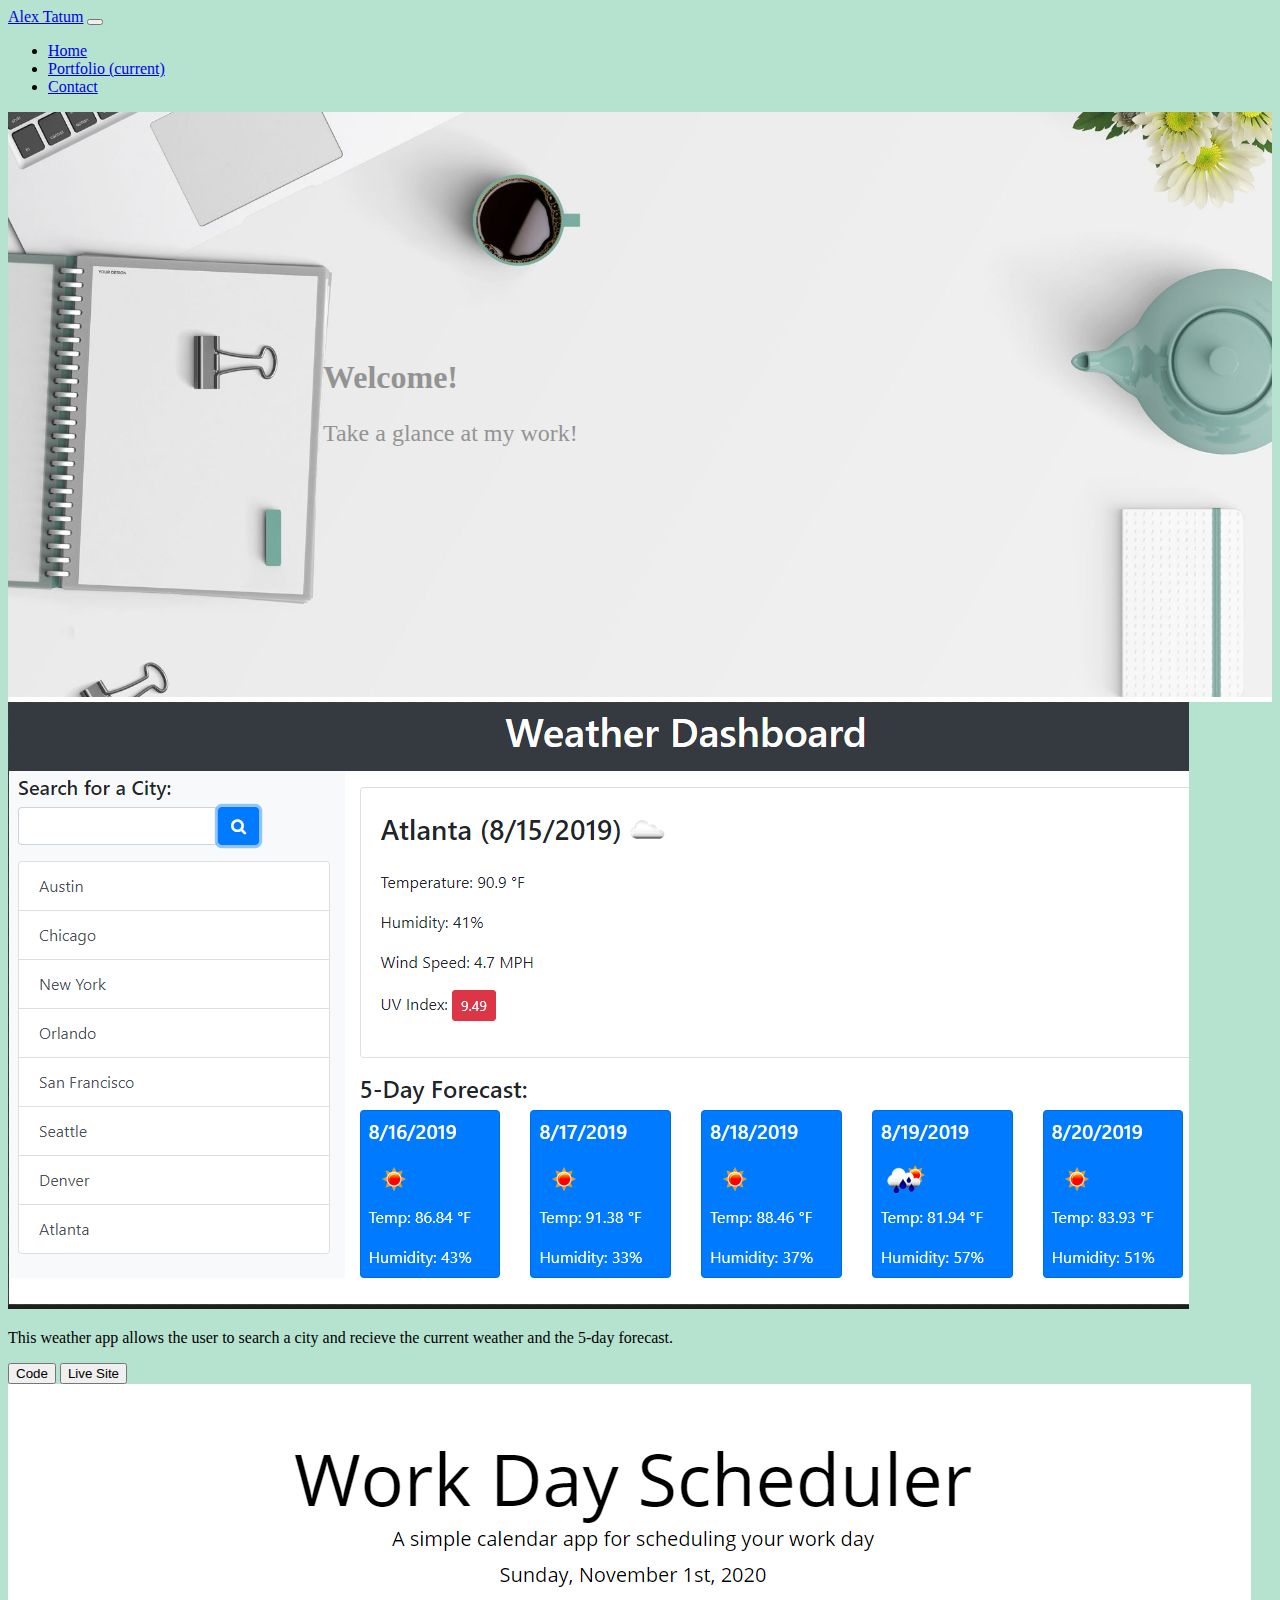
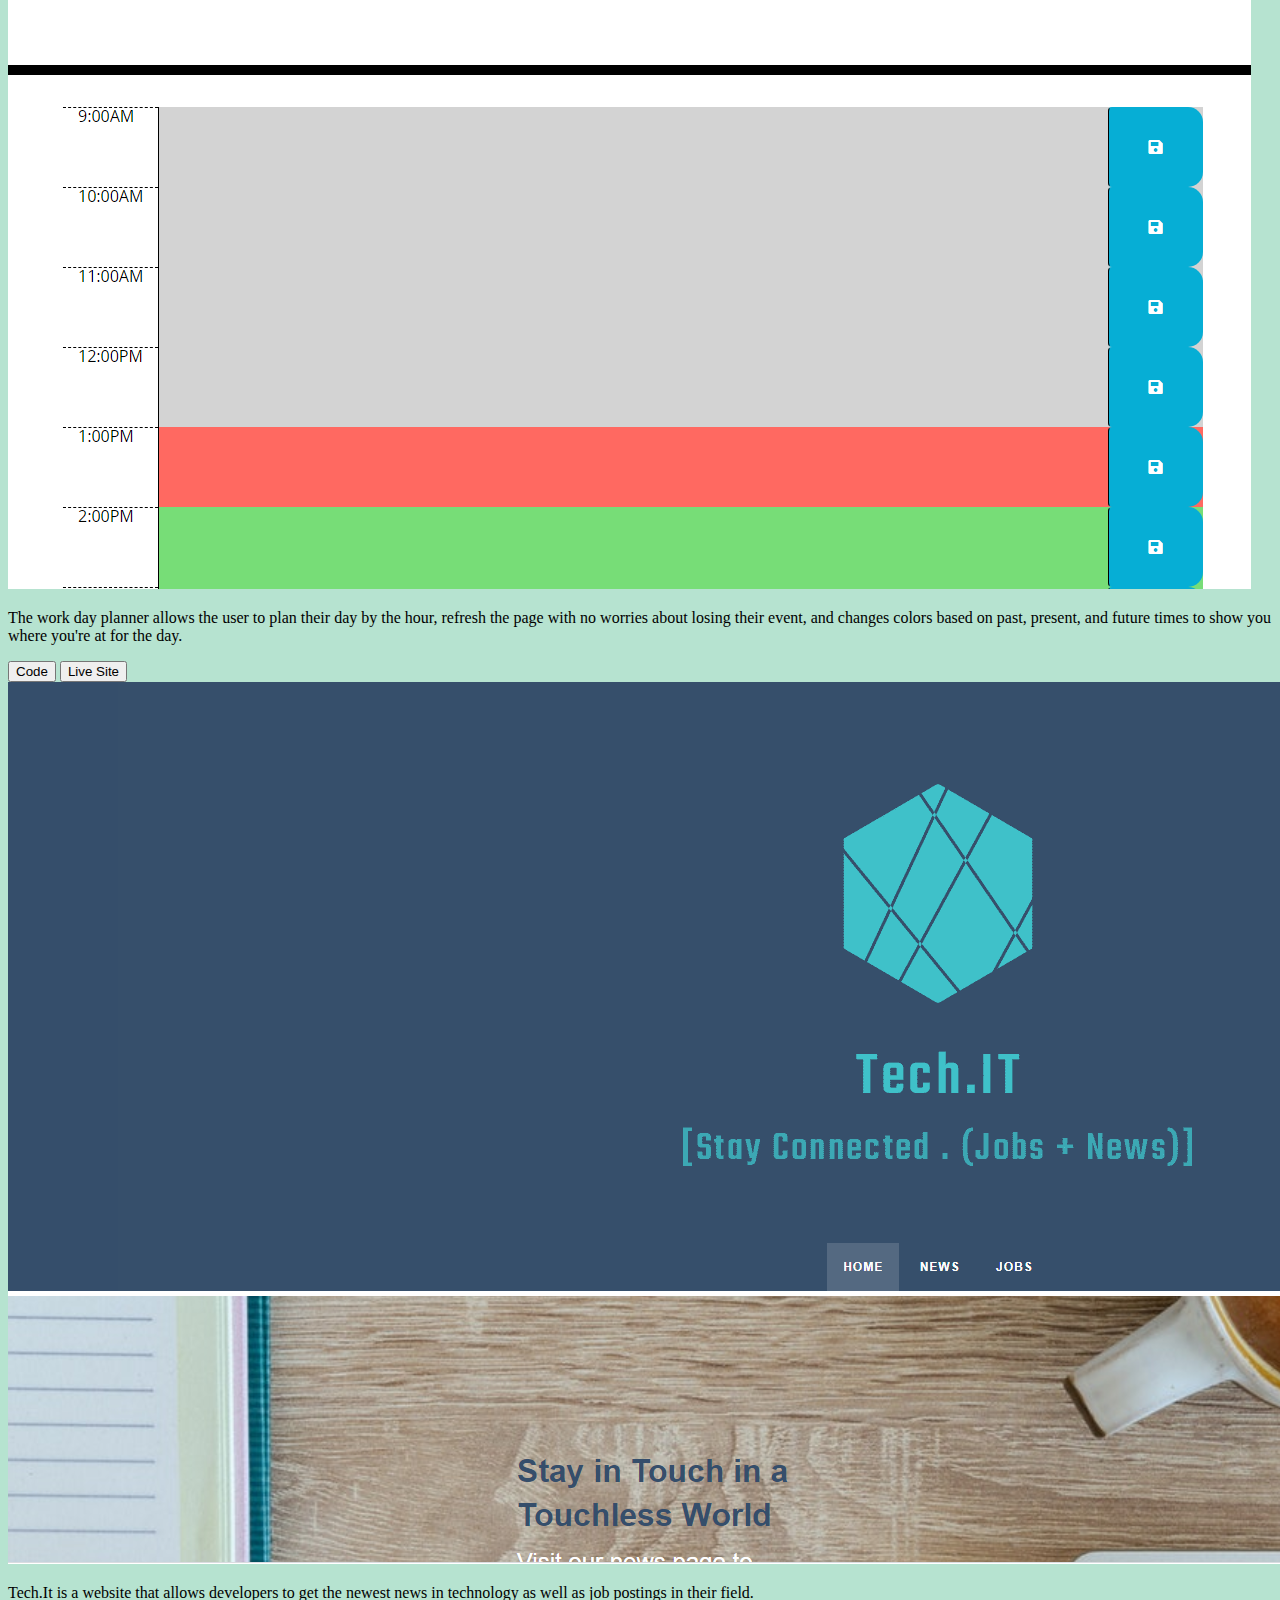
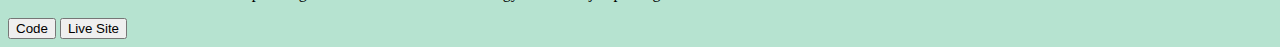
<file: portfolio.html>
<!DOCTYPE html>
<html lang="en">
<head>
    <meta charset="UTF-8">
    <meta name="viewport" content="width=device-width, initial-scale=1">
    <link rel="stylesheet" type="text/css" href="style.css">
    <link href="https://fonts.googleapis.com/css2?family=Open+Sans+Condensed:wght@300&display=swap" rel="stylesheet">
    <link rel="stylesheet" href="https://cdn.jsdelivr.net/npm/bootstrap@4.5.3/dist/css/bootstrap.min.css" integrity="sha384-TX8t27EcRE3e/ihU7zmQxVncDAy5uIKz4rEkgIXeMed4M0jlfIDPvg6uqKI2xXr2" crossorigin="anonymous">
    <title>Document</title>
</head>
<body2>
  <nav class="navbar navbar-expand-md navbar-dark fixed-top bg-dark">
    <a class="navbar-brand" href="#">Alex Tatum</a>
    <button class="navbar-toggler" type="button" data-toggle="collapse" data-target="#navbarCollapse" aria-controls="navbarCollapse" aria-expanded="false" aria-label="Toggle navigation">
      <span class="navbar-toggler-icon"></span>
    </button>
    <div class="collapse navbar-collapse" id="navbarCollapse">
      <ul class="navbar-nav mr-auto">
        <li class="nav-item active">
          <a class="nav-link" href="index.html">Home</a>
        </li>
        <li class="nav-item">
          <a class="nav-link" href="portfolio.html">Portfolio <span class="sr-only">(current)</span></a>
        </li>
        <li class="nav-item">
          <a class="nav-link" href="contact.html">Contact</a>
        </li>
      </ul>
  </nav>


  <div class="main">
  
          <!---Portfolio Hero-->
            <div class="marketing-site-hero-jobs">
            <div class="marketing-site-hero-content">
              <h1>Welcome!</h1>
              <p class="subheader">Take a glance at my work!</p>
            </div>
          </div>
    
    <div class="album py-5 style="background-color= #B6E3D0">
      <div class="container">
        <div class="row">
          <div class="col-md-4">
            <div class="card mb-4 shadow-sm">
              <img src="images/WeatherApp.png" class="img-fluid" alt="Weather App">
              <div class="card-body">
                <p class="card-text">This weather app allows the user to search a city and recieve the current weather and the 5-day forecast.</p>
                <div class="d-flex justify-content-between align-items-center">
                  <div class="btn-group">
                    <a href="https://github.com/Alex-Tatum/WeatherApp"><button type="button" class="btn btn-sm btn-outline-secondary">Code</button></a>
                    <a href="https://alex-tatum.github.io/WeatherApp/"><button type="button" class="btn btn-sm btn-outline-secondary">Live Site</button></a>
                  </div>
                  
                </div>
              </div>
            </div>
          </div>
          <div class="col-md-4">
            <div class="card mb-4 shadow-sm">
              <img src="images/dailyplanner.png" class="img-fluid" alt="Daily Planner">
              <div class="card-body">
                <p class="card-text">The work day planner allows the user to plan their day by the hour, refresh the page with no worries about losing their event, and changes colors based on past, present, and future times to show you where you're at for the day.</p>
                <div class="d-flex justify-content-between align-items-center">
                  <div class="btn-group">
                    <a href="https://github.com/Alex-Tatum/DayPlanner"><button type="button" class="btn btn-sm btn-outline-secondary">Code</button></a>
                    <a href="https://alex-tatum.github.io/DayPlanner/"><button type="button" class="btn btn-sm btn-outline-secondary">Live Site</button></a>
                  </div>
                
                </div>
              </div>
            </div>
          </div>
          <div class="col-md-4">
            <div class="card mb-4 shadow-sm">
              <img src="images/Tech.It.png" class="img-fluid" alt="Tech.It web page">
              <div class="card-body">
                <p class="card-text">Tech.It is a website that allows developers to get the newest news in technology as well as job postings in their field.</p>
                <div class="d-flex justify-content-between align-items-center">
                  <div class="btn-group">
                    <a href="https://github.com/StudyGroup2021/tech.it"><button type="button" class="btn btn-sm btn-outline-secondary">Code</button></a>
                      <a href="https://studygroup2021.github.io/tech.it/"><button type="button" class="btn btn-sm btn-outline-secondary">Live Site</button></a>
                  </div>
               
                </div>
              </div>
            </div>
          </div>
          
    
    


<script src="https://code.jquery.com/jquery-3.5.1.slim.min.js" integrity="sha384-DfXdz2htPH0lsSSs5nCTpuj/zy4C+OGpamoFVy38MVBnE+IbbVYUew+OrCXaRkfj" crossorigin="anonymous"></script>



</body2>
</html>
</file>
<file: style.css>
#about-me {
  margin: 30px;
}

#profile-pic {
  display: block;
  border-radius: 30%;
  margin: 0 auto;

}

#about-me-heading {
  padding-top: 10px;
}


/* Navigation CSS */
body {
  min-height: 75rem;
  background-color: #B6E3D0;
}

/*social media buttons*/
.fab {
  padding: 20px;
  font-size: 40px;
  width: 40px;
  text-align: center;
  text-decoration: none;
  border-radius: 50%;
  
}



/* Home Page Heros */
  .subnav-hero-section .subnav-hero-headline {
    color: #fefefe;
  }
  
  .subnav-hero-subnav {
    float: none;
    position: absolute;
    text-align: center;
    margin: 0 auto;
    bottom: 0;
    width: 100%;
  }
  
  .subnav-hero-subnav li {
    float: none;
    display: inline-block;
  }
  
  .subnav-hero-subnav li a {
    padding: 0.9rem 1rem;
    font-size: 0.75rem;
    color: #fefefe;
    text-transform: uppercase;
    display: block;
    font-weight: bold;
    letter-spacing: 1px;
    transition: all 0.35s ease-in-out;
  }
  
  .subnav-hero-subnav li a.is-active {
    background: rgba(254, 254, 254, 0.15);
  }
  
  .subnav-hero-subnav li a:hover {
    background: rgba(254, 254, 254, 0.15);
  }
  
  /* Portfolio Hero */
  .marketing-site-hero {
    background: url("images/home2.jpg") top right no-repeat;
    height: 65vh;
    background-size: cover;
    display: -webkit-flex;
    display: -ms-flexbox;
    display: flex;
    -webkit-align-items: center;
        -ms-flex-align: center;
            align-items: center;
  }
  
  @media screen and (min-width: 40em) {
    .marketing-site-hero {
      background-position: center center;
    }
  }
  
  .marketing-site-hero-content {
    max-width: 100rem;
    margin: 0 auto;
    padding-left: 0%;
    padding-right: 50%;
  }
  
  .marketing-site-hero-content h1 {
    font-size: 32px;
    color:rgb(148, 147, 147) ;
    font-weight: bolder;
  }
  
  .subheader-home {
    color:rgb(148, 147, 147) ;
    font-size: 24px;
  }
  
 
  @media screen and (min-width: 40em) {
    .marketing-site-hero-content {
      padding-left: 20%;
    }
  }
  
  /* About Me Div */
 .about-me {
    padding-top: 5px;
 }

.seperator-right {
  padding: 30px;
}
 .about-the-author {
  background-color:#95A5A6 ;
  padding: 1rem;

}

.about-the-author .separator-left {
  text-align: left;

}



.about-the-author .author-title {
  text-transform: uppercase;
}


.about-the-author .author-image {

  text-align: center;
}


  
  /* Portfolio CSS */
  .marketing-site-hero-jobs {
    background: url("images/Contact3.jpg") top right no-repeat;
    border-bottom: 5px solid white;
    height: 65vh;
    background-size: cover;
    display: -webkit-flex;
    display: -ms-flexbox;
    display: flex;
    -webkit-align-items: center;
        -ms-flex-align: center;
            align-items: center;
  }
  
  @media screen and (min-width: 40em) {
    .marketing-site-hero-jobs {
      background-position: center center;
    }
  }
  
  .marketing-site-hero-content-jobs {
    max-width: 100rem;
    margin: 0 auto;
    padding-left: 60%;
    padding-right: 0%;
  }
  
  .marketing-site-hero-content-jobs h1 {
    font-size: 32px;
    color: #354E6B;
    font-weight: bolder;
  }
  
  .subheader {
    color: rgb(148, 147, 147);
    font-size: 24px;
  }
  
  .marketing-site-hero-content-jobs .button.round {
    border-radius: 5000px;
    text-transform: uppercase;
    font-size: 12px;
    margin-bottom: 0;
    background-color: #354E6B;
    font-weight: bold;
  }
  
  @media screen and (min-width: 40em) {
    .marketing-site-hero-content-jobs {
      padding-right: 10%;
    }
  }
 /*Contact CSS*/
 .marketing-site-hero-contact {
  background: url("images/Contact2.jpg") top right no-repeat;
  height: 65vh;
  background-size: cover;
  display: -webkit-flex;
  display: -ms-flexbox;
  display: flex;
  -webkit-align-items: center;
      -ms-flex-align: center;
          align-items: center;
}

@media screen and (min-width: 40em) {
  .marketing-site-hero {
    background-position: center center;
  }
}

.marketing-site-hero-content-contact {
  max-width: 100rem;
  margin: 0 auto;
  padding-left: 0%;
  padding-right: 50%;
}

.marketing-site-hero-content-contact h1 {
  font-size: 32px;
  color:rgb(148, 147, 147) ;
  font-weight: bolder;
}

.subheader-home {
  color:rgb(148, 147, 147) ;
  font-size: 24px;
}


@media screen and (min-width: 40em) {
  .marketing-site-hero-content {
    padding-left: 20%;
  }
}
</file>
